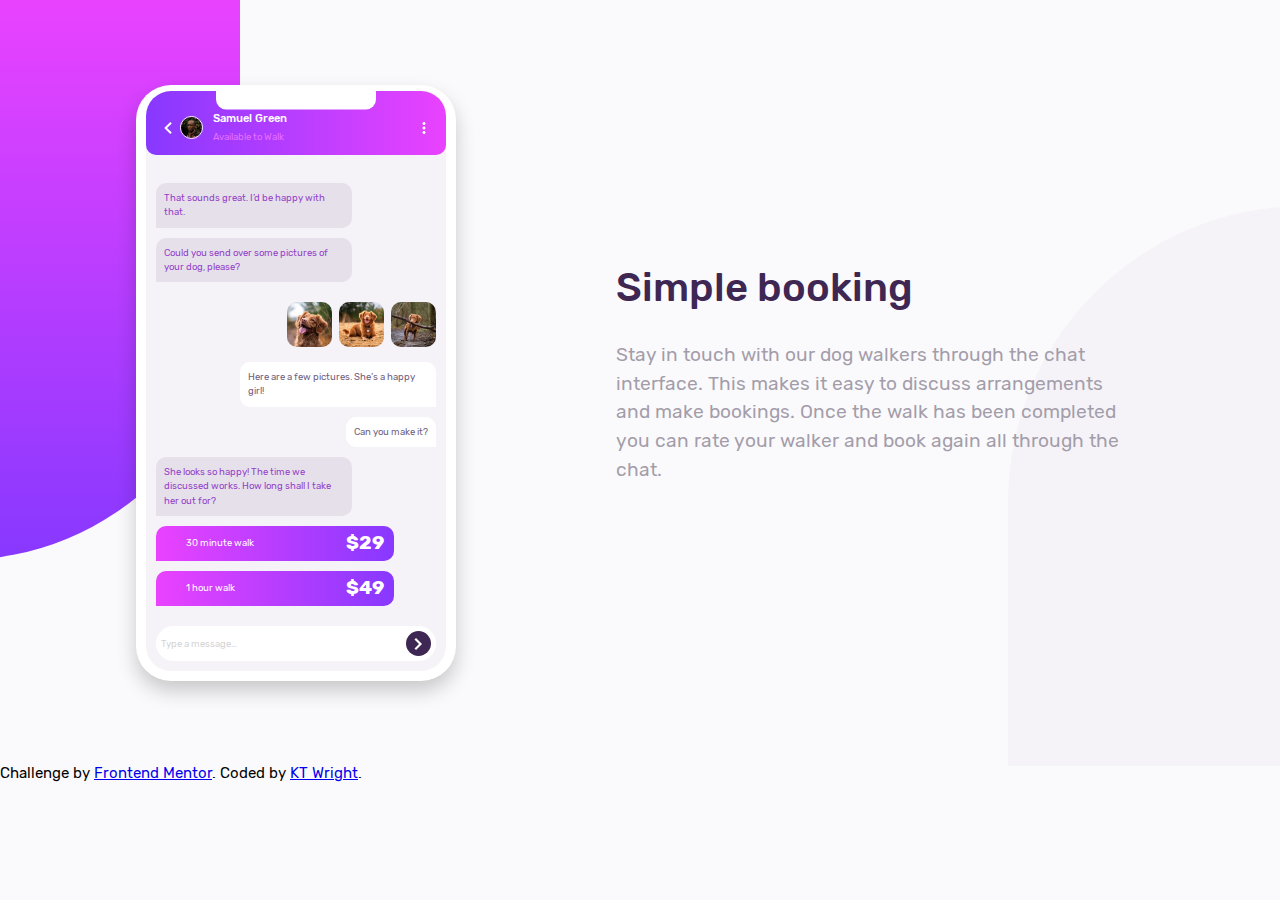
<file: chatapp/index.html>
<!DOCTYPE html>
<html lang="en">
<head>
    <meta charset="UTF-8">
    <meta name="viewport" content="width=device-width, initial-scale=1.0">
    <title>Simple Chat App</title>
    <link rel="stylesheet" href="./css/style.css">
</head>


<body>
    
    <div class="container">

        <div class="main">

            <div class="phone">

                <div class="wrap">

                    <div class="division"></div>

                    <div class="avatar">

                        <svg xmlns="http://www.w3.org/2000/svg" width="24" height="24" viewBox="0 0 24 24"><path d="M16.67 0l2.83 2.829-9.339 9.175 9.339 9.167-2.83 2.829-12.17-11.996z"/></svg>

                        
                        
                        <img src="./images/avatar.jpg" alt="avatar">

                        <div class="more--detail">

                            <h3> Samuel Green</h3>
                            <p>Available to Walk</p>
                        
                        </div>    

                        <svg class="position" xmlns="http://www.w3.org/2000/svg" width="24" height="24" viewBox="0 0 24 24"><path d="M12 18c1.657 0 3 1.343 3 3s-1.343 3-3 3-3-1.343-3-3 1.343-3 3-3zm0-9c1.657 0 3 1.343 3 3s-1.343 3-3 3-3-1.343-3-3 1.343-3 3-3zm0-9c1.657 0 3 1.343 3 3s-1.343 3-3 3-3-1.343-3-3 1.343-3 3-3z"/></svg>

                    </div>


                    <div class="conversation">

                        <div class="question question1">

                            <p>That sounds great. I’d be happy with that.</p>

                        </div>

                        <div class="question question2">

                            <p>Could you send over some pictures of your dog, please?</p>
            
                        </div>

                        <div class="dog--pictures">
                        
                            <img src="./images/dog-image-1.jpg" alt="dog-image-1">
                            <img src="./images/dog-image-2.jpg" alt="dog-image-2">
                            <img src="./images/dog-image-3.jpg" alt="dog-image-3">

                        </div>

                        <div class="answer answer1">

                            <p>Here are a few pictures. She’s a happy girl!</p>
            
                        </div>

                        <div class="answer answer2">

                            <p>Can you make it?</p>
            
                        </div>

                        <div class="question question3">

                            <p>She looks so happy! The time we discussed works. How long shall I take her out for?</p>
            
                        </div>

                        <div class="choice choice1">

                            <span class="circle"></span> <p>30 minute walk </p><span class="price"> $29</span>

                        </div>

                        <div class="choice choice2">

                            <span class="circle"></span> <p>1 hour walk </p><span class="price"> $49</span>

                        </div>

                        <div class="message" >

                            <p>Type a message…</p> <div class="send"> <svg xmlns="http://www.w3.org/2000/svg" width="24" height="24" viewBox="0 0 24 24"><path d="M5 3l3.057-3 11.943 12-11.943 12-3.057-3 9-9z"/></svg></div>

                        </div>


                    </div>    

                </div>    
                
            </div>
            
            <div class="info"> 

                <h1>Simple booking</h1>

                <p>Stay in touch with our dog walkers through the chat interface. This makes it easy to 
                    discuss arrangements and make bookings. Once the walk has been completed you can rate 
                    your walker and book again all through the chat.
                </p>

            </div>  
         
        </div>    

    </div>    

    <div class="attribution">
        Challenge by <a href="https://www.frontendmentor.io?ref=challenge" target="_blank">Frontend Mentor</a>. Coded by
        <a href="https://github.com/travis242">KT Wright</a>.
    </div>

</body>
</html>
</file>
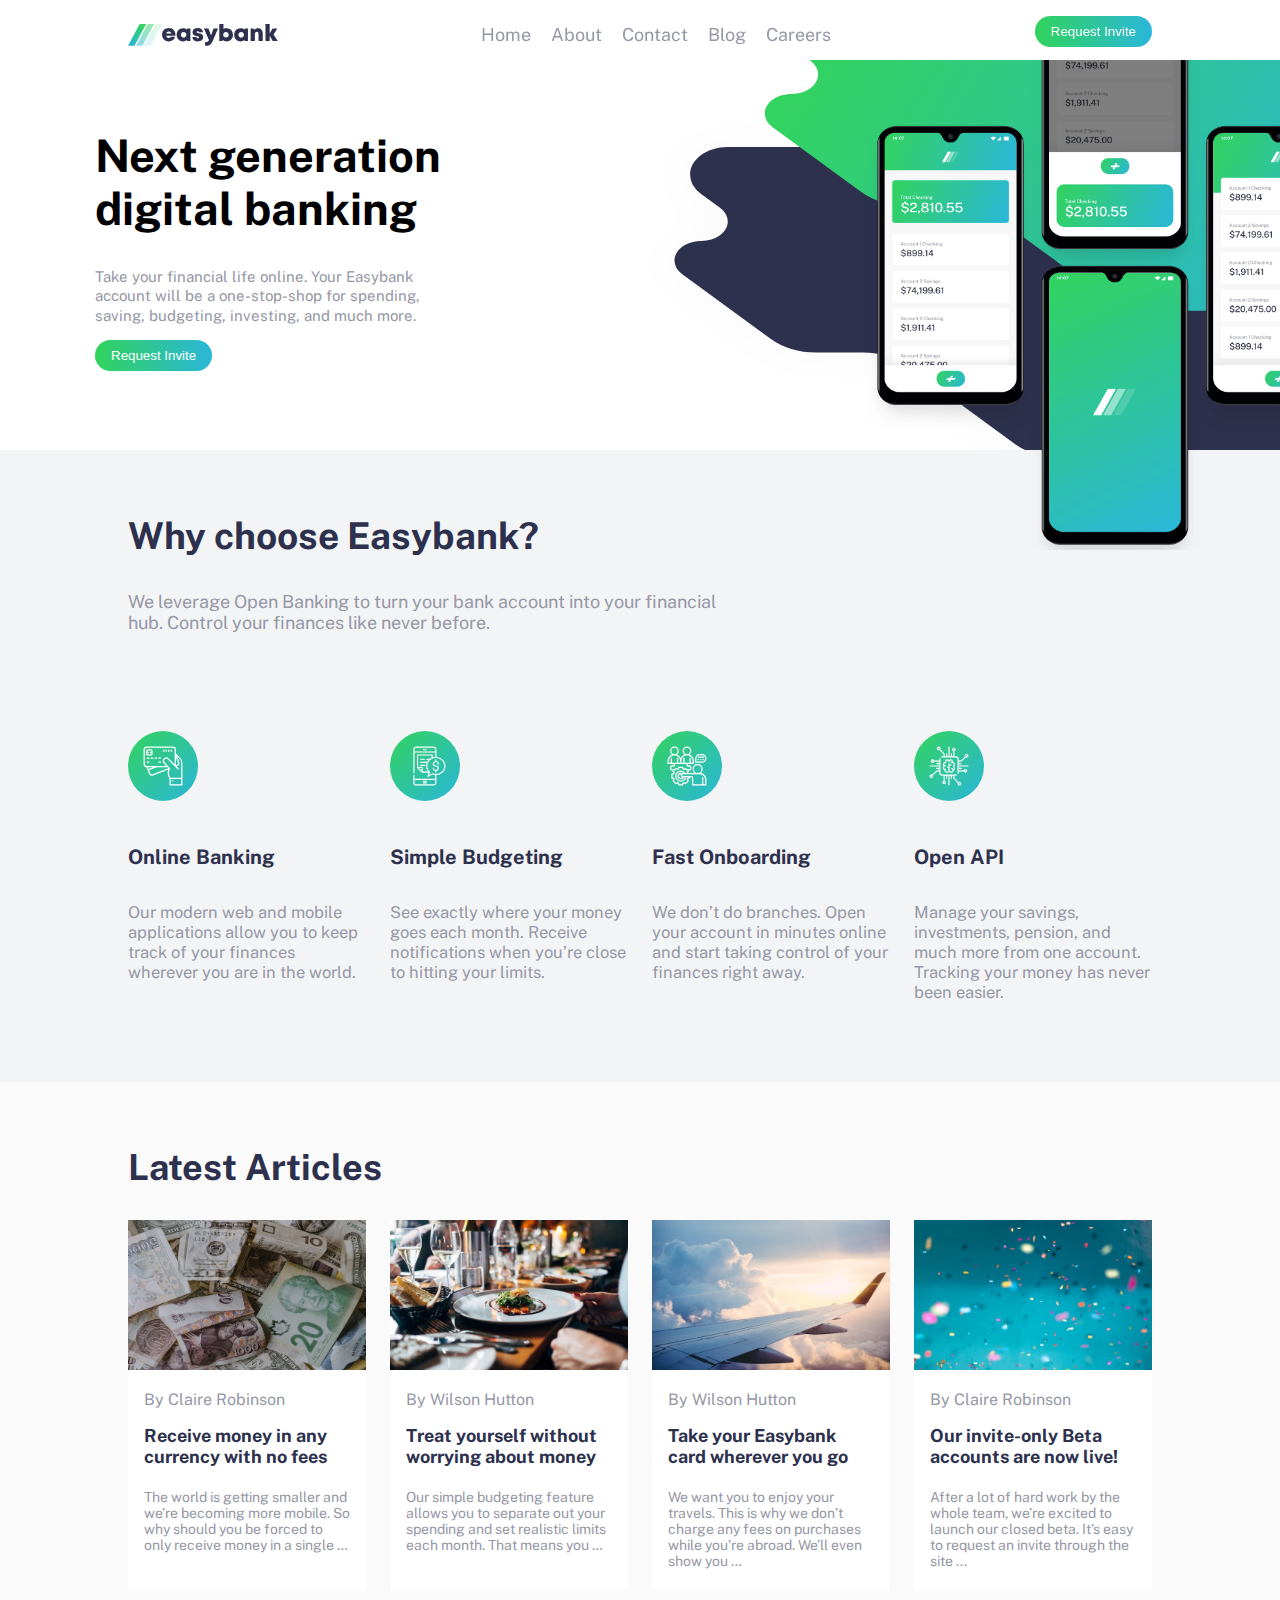
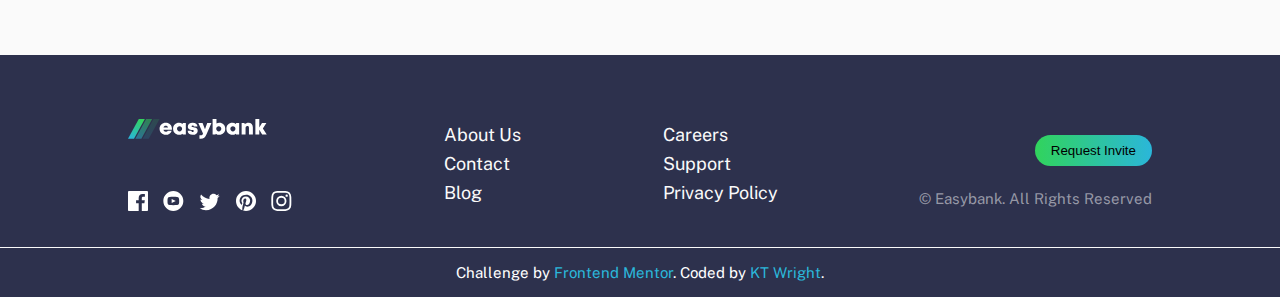
<file: easybank/index.html>
<!DOCTYPE html>
<html lang="en">

<head>
    <meta charset="UTF-8">
    <meta name="viewport" content="width=device-width, initial-scale=1.0">
    <!-- displays site properly based on user's device -->

    <link rel="icon" type="image/png" sizes="32x32" href="./images/favicon-32x32.png">
    <link href="https://fonts.googleapis.com/css2?family=Public+Sans:wght@300;400;700&display=swap" rel="stylesheet">
    <link rel="stylesheet" href="style.css">

    <title>Easybank Landing Page</title>

</head>

<body>

    <!-- Header & Nav -->
    <header>
        <div class="container">
            <div class="header-content">
                <div class="logo">
                    <img src="./images/logo.svg" alt="">
                </div>
                <button class="btn header-btn">Request Invite</button>
                <nav class="nav hide-on-sm">
                    <ul>
                        <li><a href="#">Home</a></li>
                        <li><a href="#">About</a></li>
                        <li><a href="#">Contact</a></li>
                        <li><a href="#">Blog</a></li>
                        <li><a href="#">Careers</a></li>
                    </ul>
                </nav>

                <div class="toggle">
                    <img class="hamburger hide-on-lg" src="./images/icon-hamburger.svg" alt="">
                    <img class="close" src="./images/icon-close.svg" alt="">
                </div>
            </div>
        </div>
    </header>

    <!-- Side Nav -->
    <div class="sideNav hide-on-lg">
        <ul class="sideNav-content">
            <li><a href="#">Home</a></li>
            <li><a href="#">About</a></li>
            <li><a href="#">Contact</a></li>
            <li><a href="#">Blog</a></li>
            <li><a href="#">Careers</a></li>
        </ul>
    </div>

    <!-- Main -->
    <main class="main">
        <div>
            <div class="main-content">
                <img class="main-img" src="./images/image-mockups.png" alt="">
                <div class="next">
                    <h1>Next generation digital banking</h1>
                    <p>Take your financial life online. Your Easybank account will be a one-stop-shop for spending, saving, budgeting, investing, and much more.</p>
                    <button class="btn main-btn">Request Invite</button>
                </div>
            </div>
        </div>
    </main>

    <!-- Section -->
    <section class="section">
        <div class="container">
            <div class="section-content">
                <h1>Why choose Easybank?</h1>
                <p>We leverage Open Banking to turn your bank account into your financial hub. Control your finances like never before.</p>
                <div class="grid">
                    <div class="grid-1">
                        <img src="./images/icon-online.svg" alt="">
                        <h3>Online Banking</h3>
                        <p>Our modern web and mobile applications allow you to keep track of your finances wherever you are in the world.</p>
                    </div>
                    <div class="grid-1">
                        <img src="./images/icon-budgeting.svg" alt="">
                        <h3>Simple Budgeting</h3>
                        <p>See exactly where your money goes each month. Receive notifications when you’re close to hitting your limits.</p>
                    </div>
                    <div class="grid-1">
                        <img src="./images/icon-onboarding.svg" alt="">
                        <h3>Fast Onboarding</h3>
                        <p>We don’t do branches. Open your account in minutes online and start taking control of your finances right away.</p>
                    </div>
                    <div class="grid-1">
                        <img src="./images/icon-api.svg" alt="">
                        <h3>Open API</h3>
                        <p>Manage your savings, investments, pension, and much more from one account. Tracking your money has never been easier.</p>
                    </div>
                </div>
            </div>
        </div>
    </section>

    <!-- Latest Articles -->
    <aside class="articles">
        <div class="container">
            <div class="articles-content">
                <h1>Latest Articles</h1>
                <div class="grid">
                    <div class="grid-2">
                        <img src="./images/image-currency.jpg" alt="">
                        <small>By Claire Robinson</small>
                        <h3>Receive money in any currency with no fees</h3>
                        <p>The world is getting smaller and we’re becoming more mobile. So why should you be forced to only receive money in a single …</p>
                    </div>
                    <div class="grid-2">
                        <img src="./images/image-restaurant.jpg" alt="">
                        <small>By Wilson Hutton</small>
                        <h3>Treat yourself without worrying about money</h3>
                        <p>Our simple budgeting feature allows you to separate out your spending and set realistic limits each month. That means you …</p>
                    </div>
                    <div class="grid-2">
                        <img src="./images/image-plane.jpg" alt="">
                        <small>By Wilson Hutton</small>
                        <h3>Take your Easybank card wherever you go</h3>
                        <p>We want you to enjoy your travels. This is why we don’t charge any fees on purchases while you’re abroad. We’ll even show you …</p>
                    </div>
                    <div class="grid-2">
                        <img src="./images/image-confetti.jpg" alt="">
                        <small>By Claire Robinson</small>
                        <h3>Our invite-only Beta accounts are now live!</h3>
                        <p>After a lot of hard work by the whole team, we’re excited to launch our closed beta. It’s easy to request an invite through the site ...</p>
                    </div>
                </div>
            </div>
        </div>
    </aside>

    <footer>
        <div class="container">
            <div class="footer-content">
                <div class="footer-logo">
                    <svg class="footer-svg" xmlns="http://www.w3.org/2000/svg" width="139" height="20">
                        <defs>
                            <linearGradient id="a" x1="72.195%" x2="17.503%" y1="0%" y2="100%">
                                <stop offset="0%" stop-color="#33D35E" />
                                <stop offset="100%" stop-color="#2AB6D9" />
                            </linearGradient>
                        </defs>
                        <g fill="none" fill-rule="evenodd">
                            <path fill="var(--white)" fill-rule="nonzero"
                                d="M37.754 15.847c2.852 0 5.152-1.622 5.952-4.216h-3.897c-.376.665-1.14 1.066-2.055 1.066-1.237 0-2.065-.674-2.32-1.978h8.44c.051-.352.081-.694.081-1.037 0-3.335-2.537-5.95-6.201-5.95-3.568 0-6.175 2.564-6.175 6.049 0 3.473 2.628 6.066 6.175 6.066zm2.344-7.297h-4.596c.317-1.129 1.11-1.749 2.252-1.749 1.181 0 2 .613 2.344 1.75zm10.946 7.296c1.32 0 2.5-.434 3.43-1.188l.336.804h3.027V4.093h-2.919l-.4.88c-.94-.775-2.135-1.222-3.474-1.222-3.476 0-5.961 2.505-5.961 6.026 0 3.533 2.485 6.07 5.961 6.07zm.524-3.467c-1.467 0-2.545-1.108-2.545-2.593 0-1.475 1.069-2.583 2.545-2.583 1.466 0 2.544 1.108 2.544 2.583 0 1.485-1.078 2.593-2.544 2.593zm13.123 3.467c3.02 0 5.025-1.554 5.025-3.93 0-2.883-2.387-3.256-4.183-3.575-1.08-.193-1.95-.344-1.95-.99 0-.527.422-.838 1.05-.838.71 0 1.197.337 1.197 1.063h3.667c-.044-2.303-1.92-3.843-4.816-3.843-2.912 0-4.854 1.47-4.854 3.75 0 2.757 2.337 3.289 4.1 3.574 1.092.181 1.952.368 1.952 1.024 0 .587-.543.88-1.116.88-.742 0-1.32-.383-1.32-1.214h-3.77c.036 2.463 1.919 4.1 5.018 4.1zm8.1 3.858c2.936 0 4.344-1.257 5.877-4.736l4.764-10.863h-4.206l-2.249 6.263-2.412-6.263H70.31l4.698 10.43c-.53 1.414-.983 1.804-2.48 1.804H71.45v3.365h1.341zm18.504-3.858c3.5 0 5.973-2.515 5.973-6.048S94.796 3.75 91.295 3.75a5.332 5.332 0 00-2.825.784V0H84.6v15.474h2.897l.37-.844c.923.771 2.102 1.216 3.428 1.216zm-.523-3.467c-1.467 0-2.545-1.108-2.545-2.58 0-1.486 1.078-2.594 2.545-2.594 1.466 0 2.544 1.108 2.544 2.593 0 1.473-1.087 2.58-2.544 2.58zm13.598 3.467c1.32 0 2.5-.434 3.43-1.188l.336.804h3.027V4.093h-2.918l-.401.88c-.939-.775-2.135-1.222-3.474-1.222-3.476 0-5.96 2.505-5.96 6.026 0 3.533 2.484 6.07 5.96 6.07zm.524-3.467c-1.467 0-2.545-1.108-2.545-2.593 0-1.475 1.07-2.583 2.545-2.583 1.467 0 2.545 1.108 2.545 2.583 0 1.485-1.078 2.593-2.545 2.593zm12.653 3.095V9.403c0-1.447.702-2.3 1.923-2.3.986 0 1.483.657 1.483 1.98v6.39h3.915V8.543c0-2.897-1.733-4.773-4.373-4.773-1.47 0-2.733.565-3.58 1.508l-.537-1.172h-2.747v11.369h3.916zm13.748 0v-4.808l2.848 4.808h4.616l-3.902-5.95 3.543-5.419h-4.397l-2.708 4.454V0h-3.916v15.474h3.916z" />
                            <g fill="url(#a)">
                                <path d="M10.802 0L0 19.704h5.986L16.789 0z" />
                                <path opacity=".5" d="M18.171 0L7.368 19.704h5.986L24.157 0z" />
                                <path opacity=".15" d="M25.539 0L14.737 19.704h5.986L31.525 0z" />
                            </g>
                        </g>
                    </svg>
                    <ul class="icons">
                        <li>
                            <svg xmlns="http://www.w3.org/2000/svg" width="20" height="20">
                                <path class="fill" fill="#FFF"
                                    d="M18.896 0H1.104C.494 0 0 .494 0 1.104v17.793C0 19.506.494 20 1.104 20h9.58v-7.745H8.076V9.237h2.606V7.01c0-2.583 1.578-3.99 3.883-3.99 1.104 0 2.052.082 2.329.119v2.7h-1.598c-1.254 0-1.496.597-1.496 1.47v1.928h2.989l-.39 3.018h-2.6V20h5.098c.608 0 1.102-.494 1.102-1.104V1.104C20 .494 19.506 0 18.896 0z" />
                            </svg></li>
                        <li>
                            <svg xmlns="http://www.w3.org/2000/svg" width="21" height="20">
                                <path class="fill" fill="#FFF"
                                    d="M10.333 0c-5.522 0-10 4.478-10 10 0 5.523 4.478 10 10 10 5.523 0 10-4.477 10-10 0-5.522-4.477-10-10-10zm3.701 14.077c-1.752.12-5.653.12-7.402 0C4.735 13.947 4.514 13.018 4.5 10c.014-3.024.237-3.947 2.132-4.077 1.749-.12 5.651-.12 7.402 0 1.898.13 2.118 1.059 2.133 4.077-.015 3.024-.238 3.947-2.133 4.077zM8.667 8.048l4.097 1.949-4.097 1.955V8.048z" />
                            </svg></li>
                        <li>
                            <svg xmlns="http://www.w3.org/2000/svg" width="21" height="18">
                                <path class="fill" fill="#FFF"
                                    d="M20.667 2.797a8.192 8.192 0 01-2.357.646 4.11 4.11 0 001.804-2.27 8.22 8.22 0 01-2.606.996A4.096 4.096 0 0014.513.873c-2.649 0-4.595 2.472-3.997 5.038a11.648 11.648 0 01-8.457-4.287 4.109 4.109 0 001.27 5.478A4.086 4.086 0 011.47 6.59c-.045 1.901 1.317 3.68 3.29 4.075a4.113 4.113 0 01-1.853.07 4.106 4.106 0 003.834 2.85 8.25 8.25 0 01-6.075 1.7 11.616 11.616 0 006.29 1.843c7.618 0 11.922-6.434 11.662-12.205a8.354 8.354 0 002.048-2.124z" />
                            </svg></li>
                        <li>
                            <svg xmlns="http://www.w3.org/2000/svg" width="20" height="20">
                                <path class="fill" fill="#FFF"
                                    d="M10 0C4.478 0 0 4.477 0 10c0 4.237 2.636 7.855 6.356 9.312-.088-.791-.167-2.005.035-2.868.182-.78 1.172-4.97 1.172-4.97s-.299-.6-.299-1.486c0-1.39.806-2.428 1.81-2.428.852 0 1.264.64 1.264 1.408 0 .858-.545 2.14-.828 3.33-.236.995.5 1.807 1.48 1.807 1.778 0 3.144-1.874 3.144-4.58 0-2.393-1.72-4.068-4.177-4.068-2.845 0-4.515 2.135-4.515 4.34 0 .859.331 1.781.745 2.281a.3.3 0 01.069.288l-.278 1.133c-.044.183-.145.223-.335.134-1.249-.581-2.03-2.407-2.03-3.874 0-3.154 2.292-6.052 6.608-6.052 3.469 0 6.165 2.473 6.165 5.776 0 3.447-2.173 6.22-5.19 6.22-1.013 0-1.965-.525-2.291-1.148l-.623 2.378c-.226.869-.835 1.958-1.244 2.621.937.29 1.931.446 2.962.446 5.522 0 10-4.477 10-10S15.522 0 10 0z" />
                            </svg></li>
                        <li>
                            <svg xmlns="http://www.w3.org/2000/svg" width="21" height="20">
                                <path class="fill" fill="#FFF"
                                    d="M10.333 1.802c2.67 0 2.987.01 4.042.059 2.71.123 3.976 1.409 4.1 4.099.048 1.054.057 1.37.057 4.04 0 2.672-.01 2.988-.058 4.042-.124 2.687-1.386 3.975-4.099 4.099-1.055.048-1.37.058-4.042.058-2.67 0-2.986-.01-4.04-.058-2.717-.124-3.976-1.416-4.1-4.1-.048-1.054-.058-1.37-.058-4.041 0-2.67.01-2.986.058-4.04.124-2.69 1.387-3.977 4.1-4.1 1.054-.048 1.37-.058 4.04-.058zm0-1.802C7.618 0 7.278.012 6.211.06 2.579.227.56 2.242.394 5.877.345 6.944.334 7.284.334 10s.011 3.057.06 4.123c.166 3.632 2.181 5.65 5.816 5.817 1.068.048 1.408.06 4.123.06 2.716 0 3.057-.012 4.124-.06 3.628-.167 5.651-2.182 5.816-5.817.049-1.066.06-1.407.06-4.123s-.011-3.056-.06-4.122C20.11 2.249 18.093.228 14.458.06 13.39.01 13.049 0 10.333 0zm0 4.865a5.135 5.135 0 100 10.27 5.135 5.135 0 000-10.27zm0 8.468a3.333 3.333 0 110-6.666 3.333 3.333 0 010 6.666zm5.339-9.87a1.2 1.2 0 10-.001 2.4 1.2 1.2 0 000-2.4z" />
                            </svg></li>
                    </ul>
                </div>
                <ul class="link-1">
                    <li>About Us</li>
                    <li>Contact</li>
                    <li>Blog</li>
                </ul>
                <ul class="link-2">
                    <li>Careers</li>
                    <li>Support</li>
                    <li>Privacy Policy</li>
                </ul>
                <div class="btn-cpy">
                    <button class="btn btn-footer">Request Invite</button>
                    <div>
                        <small>© Easybank. All Rights Reserved</small>
                    </div>
                </div>
            </div>
        </div>
    </footer>
    <div class="attribution">
        Challenge by <a href="https://www.frontendmentor.io?ref=challenge" target="_blank">Frontend Mentor</a>. Coded by
        <a href="https://github.com/travis242">KT Wright</a>.
    </div>

    <script src="main.js"></script>
</body>

</html>
</file>
<file: chatapp/css/style.css>
*{
    box-sizing: border-box;
    margin: 0;
    padding: 0;
}

@font-face{
    font-family: "rubik";
    src: url("../fonts/Rubik-Bold.ttf");
    font-weight: 700;
}

@font-face{
    font-family: "rubik";
    src: url("../fonts/Rubik-Medium.ttf");
    font-weight: 500;
}

@font-face{
    font-family: "rubik";
    src: url("../fonts/Rubik-Regular.ttf");
    font-weight: 400;
}

html{
    font-size:16px;
}

body{
    font-family: "rubik";
    font-weight: 400; 
    font-size: 0.6rem;
    line-height: 150%;
    background-color:  hsl(270, 17%, 98%);
}

svg{
    height: 12px;
}

svg path{
    fill: hsl(0, 0%, 100%);
}

.container{
    display: flex;
}

div.attribution {
    font-size: 15px;
}

.main{
    display: flex;
    flex-direction: row;
    position: relative;
    justify-content: center;
    align-items: center;
    overflow-x: hidden;   
    padding: 85px 0;
}

.phone{
    padding: 10px;
    width: 20rem;
    background-color: hsl(0, 0%, 100%);
    border-radius: 35px;
    position: relative;
    z-index: 1;
    box-shadow: 0 10px 20px rgba(0, 0,0, 0.20);
}

.wrap{
    background-color:  hsl(270, 20%, 96%);
    border-radius: 25px;
}

.division{
    background-color:hsl(0, 0%, 100%);
    width: 10rem;
    height: 1.5rem;
    margin: 0 auto;
    transform: translateY(-40%);
    border-bottom-left-radius:10px;
    border-bottom-right-radius: 10px;
    position: relative;
    z-index: 1;
}

.avatar{
    position: relative;
    bottom: 1.75rem;
    border-radius: 25px 25px 10px 10px; 
    padding: 20px 10px 10px 10px;
    display: flex;
    align-items: center;
    background:linear-gradient(to left,hsl(293, 100%, 63%), hsl(264, 100%, 61%));
}

.avatar img{
    height: 23px;
    width: 23px;
    border-radius: 50%;
    border: 1px solid hsl(0, 0%, 100%);;
}

.position{
    margin-left: auto;
}

.more--detail{
    color: hsl(0, 0%, 100%);
    margin-left: 10px;   
}

.more--detail h3{
    font-family: "rubik";
    font-weight: 500;
}

.more--detail p{
    margin-top: 5px;
    color: hsl(289, 100%, 72%);
}


.conversation{
    display: flex;
    flex-direction: column;
    padding: 0 10px;
}

.question{
    background-color: hsl(270, 20%, 90%);
    color: hsl(276, 55%, 52%);
    padding: 8px;
    border-radius: 10px 10px 10px 0;
    max-width: 70%;
    margin-bottom: 10px;
}

.dog--pictures{
    max-width: 68%;
    align-self: flex-end;
    margin-top: 10px;
    margin-bottom: 10px;
    animation: message 0.8s ease-in-out 7s backwards;
}

.dog--pictures img{
    height: 45px;
    width: 45px;
    border-radius: 10px;
    margin-left: 5px;
}

.answer{
    background-color:hsl(0, 0%, 100%);
    color: hsl(271, 15%, 43%);
    padding: 8px;
    border-radius: 10px 10px 0 10px;
    max-width: 70%;
    margin-bottom: 10px;
    align-self: flex-end;
}


.choice{
    background:linear-gradient(to right,hsl(293, 100%, 63%), hsl(264, 100%, 61%));
    color: hsl(0, 0%, 100%);
    display: flex;
    padding: 10px;
    width: 85%;
    border-radius: 10px 10px 10px 0;
    margin-bottom: 10px;
}

.choice p{
    margin-left: 5px;
}

.circle{
    content:"";
    width: 15px;
    height: 15px;
    border-radius: 50%;
    border:1px solid hsl(293, 100%, 63%);
}

.price{
    font-weight: 700;
    font-size: 1.2rem;
    margin-left: auto
}

.message{
    display: flex;
    align-items: center;
    justify-content: space-between;
    background-color: hsl(0, 0%, 100%);
    color: lightgrey;
    width: 100%;
    padding:5px;
    border-radius: 30px;
    margin: 10px 0;

}

.send{
    width: 25px;
    height: 25px;
    border-radius: 50%;
    background-color:hsl(271, 36%, 24%);
    display: flex;
    align-items: center;
}


.info{
    display: flex;
    flex-direction: column;
    justify-content: center;
    padding: 10px;
    width: 42%;
    margin-left: 150px;
    height: 50%;   

}

.info h1{
    font-family: "rubik";
    font-weight: 500;
    font-size: 2.5rem;
    color:hsl(271, 36%, 24%); 
    margin-bottom: 45px;
}


.info p{
    color: hsl(270, 7%, 64%);
    font-size: 1.2rem;
    line-height: 150%;
}



.main::before {
  content: '';
  position: absolute;
  top: 0;
  left: -20rem;
  height: 35rem;
  width: 35rem;
  border-bottom-left-radius: 1000px;
  border-bottom-right-radius: 1000px;
  background:linear-gradient(to bottom,hsl(293, 100%, 63%), hsl(264, 100%, 61%));
}


.main::after {
    content: '';
    position: absolute;
    bottom: 0;
    right: -20rem;
    height: 35rem;
    width:37rem;
    border-top-left-radius: 1000px;
    border-top-right-radius: 1000px;
    background-color: hsl(270, 20%, 96%);
    z-index: -5;
}

/*loading*/

@keyframes message{
    0% {
        transform: translateX(-5%);
        visibility: hidden;
        opacity: 0;
    }

    100% {
        transform: translateX(0);
        visibility: visible;
        opacity: 1;
    }
}

@keyframes choice{
    0%{
        transform: rotate(0deg);
        visibility: hidden;
        opacity: 0;
    }

    100%{
        transform: rotate(360deg);
        visibility: visible;
        opacity: 1;
    }
}


.question1{

    transform: translateX(0%);
    animation: message 0.8s ease-in-out .5s backwards;
}

.question2{
    
    transform: translateX(0%);
    animation: message 0.8s ease-in-out 3s backwards;
}

.question3{

    transform: translateX(0%);
    animation: message 0.8s ease-in-out 13s backwards;

}

.answer1{

    transform: translateX(0%);
    animation: message 0.8s ease-in-out 9s backwards;

}


.answer2{

    transform: translateX(0%);
    animation: message 0.8s ease-in-out 11s backwards;

}

.choice1{
    transform: rotate(360deg);
    animation:choice 0.5s ease-out 16s backwards;
}

.choice2{
    transform: rotate(360deg);
    animation:choice 0.5s ease-out 18s backwards;
}


@media only screen and ( max-width:835px){

    .container{
        display: flex;
        flex-direction: column;
        align-items: center;
        height: 100%;
    }


    .main{
        flex-direction: column;
        align-items: center;
        height: 100%;  
        padding: 0;           
    }

    
    .info{
        display: block;
        text-align: center;
        width: 100%;
        margin-top: 70px;
        margin-left: 0;
    }
    
    .info p{
        padding: 0 45px;
    }

    .main::after{
        display: none;
    }


}
</file>
<file: easybank/style.css>
body {
    font-family: 'Public Sans', sans-serif;
    font-size: 18px;
    margin: 0;
    padding: 0;
}

:root {
    --dark-blue: hsl(233, 26%, 24%);
    --line-green: hsl(136, 65%, 51%);
    --bright-cyan: hsl(192, 70%, 51%);
    --grayish-blue: hsl(233, 8%, 62%);
    --light-grayish-blue: hsl(220, 16%, 96%);
    --very-light-gray: hsl(0, 0%, 98%);
    --white: hsl(0, 0%, 100%);
}

.container {
    width: 90%;
    overflow: hidden;
    margin: auto;
}

* {
    box-sizing: border-box;
}

h1,
h2,
h3,
h4,
h5,
h6 {
    margin: 0;
    padding: 0;
}

img {
    width: 100%;
    margin: 0;
    padding: 0;
}

ul {
    margin: 0;
    padding: 0;
}

li {
    list-style: none;
    margin: 0;
    padding: 0;
}

a {
    text-decoration: none;
    color: inherit;
    margin: 0;
    padding: 0;
}

.hide-on-sm {
    display: none;
}

.hide-on-lg {
    display: block;
}

.btn {
    padding: 0.5rem 1rem;
    border-radius: 50px;
    border: none;
    outline: none;
}

.header-btn {
    display: none;
}


/* Header & Nav */

header {
    background: var(--white);
    position: fixed;
    z-index: 1000;
    width: 100%;
    height: 50px;
}

.header-content {
    padding: 1rem 0;
}

.header-content .logo img {
    width: 100px;
    float: left;
}

.toggle {
    float: right;
    padding-top: .2rem;
    position: relative;
    cursor: pointer;
}

.toggle img {
    width: 15px;
}

.toggle .close {
    position: absolute;
    top: 0;
    right: 0;
    display: none;
    transition: all 0.5s;
}

.display .hamburger {
    display: none;
}

.display .close {
    display: block;
}

.sideNav {
    position: fixed;
    margin: auto;
    width: 100%;
    height: 0;
    background: rgba(0, 0, 0, 0.1);
    z-index: 1;
    transition: all 0.5s;
    overflow: hidden;
}

.sideNav-visible {
    height: 100%;
}

.sideNav .sideNav-content {
    background: var(--white);
    width: 90%;
    margin: 4rem auto;
    padding: 1rem 0;
    text-align: center;
    border-radius: 5px;
}

.sideNav .sideNav-content li {
    color: var(--dark-blue);
    padding: .5rem 0;
}

.sideNav .sideNav-content li:hover {
    color: var(--grayish-blue);
}


/* Main */

.main {
    background: url('./images/bg-intro-mobile.svg') no-repeat top right;
    background-color: var(--very-light-gray);
    background-size: 100%;
    height: 100%;
    width: 100%;
}

.main-content {
    padding-top: 0rem;
    text-align: center;
    position: relative;
    top: -50px;
    width: 350px;
    margin: auto;
}

.main-content p {
    font-size: 15px;
}

.main-btn {
    color: var(--white);
    background: linear-gradient(to right, var(--line-green), var(--bright-cyan));
    cursor: pointer;
    transition: opacity 0.5s ease-in-out;
}

.main-btn:hover {
    opacity: 0.6;
}

.attribution {
    font-size: 10px;
    text-align: center;
    padding: 1rem 0;
    margin: 0;
    color: var(--white);
    background: var(--dark-blue);
    border-top: solid 1px var(--very-light-gray);
}

.attribution a {
    color: var(--bright-cyan);
}


/* Section */

.section {
    padding: 4rem 0;
    width: 100%;
    text-align: center;
    background: var(--light-grayish-blue);
}

.section-content h1 {
    font-size: 45px;
    padding-bottom: 1rem;
    color: var(--dark-blue);
}

.section-content>p {
    font-size: 15px;
    color: var(--grayish-blue);
    padding-bottom: 2.5rem;
}

.section-content img {
    width: 80px;
    padding: 2.5rem 0;
}

.section-content .grid h3 {
    padding-bottom: 1rem;
    color: var(--dark-blue);
    font-size: 25px;
}

.section-content .grid p {
    font-size: 15px;
    color: var(--grayish-blue);
}


/* Articles */

.articles {
    padding: 4rem 0;
    width: 100%;
    background: var(--very-light-gray);
    text-align: center;
}

.articles-content h1 {
    font-size: 35px;
    padding-bottom: 2rem;
    color: var(--dark-blue);
}

.articles-content .grid .grid-2 {
    text-align: left;
    background: var(--white);
}

.articles-content .grid img {
    height: 150px;
}

.articles-content .grid small {
    display: block;
    padding: 1rem;
    color: var(--grayish-blue);
}

.articles-content .grid h3 {
    color: var(--dark-blue);
    padding: 0 1rem;
    font-size: 18px;
}

.articles-content .grid p {
    font-size: 13px;
    color: var(--grayish-blue);
    padding: .5rem 1rem 1.5rem 1rem;
}


/* Footer */

footer {
    padding: 4rem 0 2rem 0;
    color: var(--very-light-gray);
    background: var(--dark-blue);
}

footer .footer-content {
    text-align: center;
}

footer .footer-svg {
    margin-bottom: 2rem;
}

footer .icons li {
    display: inline;
    padding-left: .7rem;
    cursor: pointer;
}

.fill:hover {
    fill: var(--line-green) !important;
}

footer .link-1 {
    margin-top: 2rem;
}

footer .link-1 li,
.link-2 li {
    padding-bottom: 1rem;
    cursor: pointer;
}

footer .link-1 li:hover,
.link-2 li:hover {
    color: var(--line-green);
}

footer .btn-cpy .btn-footer {
    margin-top: .5rem;
    margin-bottom: 1.5rem;
    background: linear-gradient(to right, var(--line-green), var(--bright-cyan));
    cursor: pointer;
    transition: all 0.5s ease-in-out;
}

footer .btn-cpy .btn-footer:hover {
    opacity: 0.6;
}

footer .btn-cpy small {
    color: var(--grayish-blue);
}


/* Media Queries */

@media screen and (min-width: 400px) {
    .main {
        background: url('./images/bg-intro-mobile.svg') no-repeat top right;
        background-color: var(--very-light-gray);
        background-size: 100%;
        height: 100%;
        width: 100%;
    }
    .main-content {
        text-align: center;
    }
    .main-content h1 {
        padding-top: 2rem;
        font-size: 40px;
    }
    .section-content h1 {
        font-size: 50px;
    }
    .section-content>p {
        font-size: 20px;
    }
    .section-content .grid h3 {
        font-size: 30px;
    }
    .section-content .grid p {
        font-size: 20px;
        color: var(--grayish-blue);
    }
    .articles-content h1 {
        font-size: 40px;
    }
    .articles-content .grid img {
        height: 200px;
    }
    .articles-content .grid small {
        display: block;
        padding: 1rem;
        color: var(--grayish-blue);
        font-size: large;
    }
    .articles-content .grid h3 {
        color: var(--dark-blue);
        padding: 0 1rem;
        font-size: 25px;
    }
    .articles-content .grid p {
        font-size: 18px;
        color: var(--grayish-blue);
        padding: .5rem 1rem 1.5rem 1rem;
    }
}

@media screen and (min-width: 500px) {
    .main-content {
        width: 450px;
        margin: auto;
    }
    .main-content h1 {
        font-size: 55px;
        margin-bottom: 2rem;
    }
    .section-content h1 {
        font-size: 55px;
    }
    .section-content>p {
        font-size: 25px;
    }
    .section-content .grid h3 {
        font-size: 30px;
    }
    .section-content .grid p {
        font-size: 25px;
        color: var(--grayish-blue);
    }
    .articles-content h1 {
        font-size: 45px;
    }
    .articles-content .grid img {
        height: 220px;
    }
    .articles-content .grid small {
        display: block;
        padding: 1rem;
        color: var(--grayish-blue);
        font-size: large;
    }
    .articles-content .grid h3 {
        color: var(--dark-blue);
        padding: 0 1rem;
        font-size: 35px;
    }
    .articles-content .grid p {
        font-size: 25px;
        color: var(--grayish-blue);
        padding: .5rem 1rem 1.5rem 1rem;
    }
}

@media screen and (min-width: 600px) {
    .main-content {
        width: 550px;
        margin: auto;
    }
    .section-content h1 {
        font-size: 70px;
    }
    .section-content>p {
        font-size: 35px;
    }
    .section-content .grid img {
        width: 100px;
    }
    .section-content .grid h3 {
        font-size: 40px;
    }
    .section-content .grid p {
        font-size: 35px;
    }
    .articles-content h1 {
        font-size: 55px;
    }
    .articles-content .grid img {
        height: 300px;
    }
    .articles-content .grid small {
        display: block;
        padding: 1rem;
        color: var(--grayish-blue);
        font-size: large;
    }
    .articles-content .grid h3 {
        color: var(--dark-blue);
        padding: 0 1rem;
        font-size: 45px;
    }
    .articles-content .grid p {
        font-size: 30px;
        color: var(--grayish-blue);
        padding: .5rem 1rem 1.5rem 1rem;
    }
}

@media screen and (min-width: 1000px) {
    .container {
        width: 80%;
    }
    .hide-on-sm {
        display: block;
    }
    .hide-on-lg {
        display: none;
    }
    .display .close {
        display: none;
    }
    header {
        background: var(--white);
        position: fixed;
        z-index: 1000;
        width: 100%;
        height: 60px;
    }
    .header-content {
        padding: 1rem 0;
    }
    .header-content .logo img {
        width: 150px;
        float: left;
        padding: .5rem 0;
    }
    .header-btn {
        display: inline;
        float: right;
        background: linear-gradient(to right, var(--line-green), var(--bright-cyan));
        color: var(--white);
        cursor: pointer;
        transition: opacity 0.5s ease-in-out;
    }
    .header-btn:hover {
        opacity: 0.6;
    }
    .header-content nav {
        text-align: center;
        margin: 0;
        padding: .5rem 0;
    }
    .header-content .nav li {
        display: inline;
        padding: 0 .5rem;
        color: var(--grayish-blue);
    }
    .header-content .nav a:hover {
        border-bottom: 2px solid var(--line-green);
        display: inline-block;
        padding-bottom: 1rem;
        color: var(--dark-blue)
    }
    .main {
        background: url('./images/bg-intro-desktop.svg') no-repeat;
        background-position: top 0px right -40%;
        background-size: 65% 110%;
        height: 450px;
        position: relative;
    }
    .main-content {
        padding-top: 0;
        text-align: left;
        position: relative;
        display: flex;
        flex-direction: row-reverse;
        align-items: center;
        justify-content: center;
        overflow: hidden;
        width: 100%;
    }
    .main-content img {
        position: relative;
        top: 0;
        right: -180px;
        width: 500px;
        height: 600px;
    }
    .main-content h1 {
        padding-top: 0;
        width: 350px;
        font-size: 45px;
    }
    .main-content p {
        width: 335px;
        line-height: 1.3;
        color: var(--grayish-blue);
    }
    .grid {
        display: grid;
        grid-template-columns: repeat(4, 1fr);
        grid-column-gap: 1.5rem;
    }
    .section {
        padding: 4rem 0;
        text-align: left;
    }
    .section-content h1 {
        font-size: 37px;
        padding-bottom: 1rem;
    }
    .section-content>p {
        width: 600px;
        font-size: 18px;
        padding-bottom: 2.5rem;
    }
    .section-content .grid img {
        width: 70px;
        padding-bottom: 2.5rem;
    }
    .section-content .grid h3 {
        padding-bottom: 1rem;
        color: var(--dark-blue);
        font-size: 20px;
    }
    .section-content .grid p {
        font-size: 13px;
        color: var(--grayish-blue);
    }
    .articles {
        padding: 4rem 0;
        text-align: left;
    }
    .articles-content h1 {
        font-size: 36px;
        padding-bottom: 2rem;
    }
    .articles-content .grid .grid-2 {
        background: var(--white);
    }
    .articles-content .grid img {
        height: 150px;
    }
    .articles-content .grid small {
        display: block;
        padding: 1rem;
        font-size: initial;
        color: var(--grayish-blue);
    }
    .articles-content .grid h3 {
        color: var(--dark-blue);
        padding: 0 1rem;
        font-size: 15px;
    }
    .articles-content .grid p {
        font-size: 11px;
        color: var(--grayish-blue);
        padding: .5rem 1rem;
    }
    footer {
        padding: 4rem 0 2rem 0;
        color: var(--very-light-gray);
    }
    footer .footer-content {
        display: flex;
        justify-content: space-between;
        align-items: center;
        text-align: left;
    }
    footer .footer-svg {
        margin-bottom: 3rem;
    }
    footer .icons li {
        display: inline;
        margin-right: .7rem;
        cursor: pointer;
        padding-left: 0;
    }
    .fill:hover {
        fill: var(--line-green) !important;
    }
    footer .link-1 {
        margin-top: 0;
    }
    footer .link-1 li,
    .link-2 li {
        padding-bottom: 0.5rem;
    }
    footer .link-1 li:hover,
    .link-2 li:hover {
        color: var(--line-green);
    }
    footer .btn-cpy .btn-footer {
        float: right;
        margin-bottom: 1.5rem;
        background: linear-gradient(to right, var(--line-green), var(--bright-cyan));
        cursor: pointer;
        transition: all 0.5s ease-in-out;
    }
    footer .btn-cpy .btn-footer:hover {
        opacity: 0.6;
    }
    footer .btn-cpy small {
        float: right;
        color: var(--grayish-blue);
    }
    .attribution {
        font-size: 15px;
    }
}

@media screen and (min-width: 1200px) {
    .main-content {
        padding-top: 0;
        text-align: left;
        position: relative;
        display: flex;
        flex-direction: row-reverse;
        align-items: center;
        justify-content: space-around;
        margin: auto;
        overflow: hidden;
    }
    .main-content img {
        position: relative;
        top: 20px;
        right: -180px;
        width: 500px;
        height: 600px;
    }
    .main-content h1 {
        width: 400px;
        font-size: 45px;
    }
    .main-content p {
        width: 335px;
        color: var(--grayish-blue);
    }
    .section-content .grid h3 {
        padding-bottom: 1rem;
    }
    .section-content .grid p {
        font-size: 16.5px;
    }
    .articles-content .grid h3 {
        font-size: 18px;
    }
    .articles-content .grid p {
        font-size: 14px;
        color: var(--grayish-blue);
        padding: .5rem 1rem;
    }
}

@media screen and (min-width: 1400px) {
    .main {
        height: 500px;
    }
    .main-content {
        padding-top: 0;
        text-align: left;
        overflow: hidden;
    }
    .main-content img {
        width: 500px;
        height: 650px;
    }
    .main-content h1 {
        width: 500px;
        font-size: 60px;
    }
    .main-content p {
        font-size: 20px;
        width: 455px;
        color: var(--grayish-blue);
    }
    .section-content h1 {
        font-size: 40px;
        padding-bottom: 1rem;
    }
    .section-content>p {
        width: 650px;
        font-size: 20px;
        padding-bottom: 2.5rem;
    }
    .section-content .grid h3 {
        font-size: 30px;
        padding-bottom: 1rem;
    }
    .section-content .grid p {
        font-size: 19px;
    }
    .articles-content h1 {
        font-size: 45px;
    }
    .articles-content .grid h3 {
        font-size: 20px;
    }
    .articles-content .grid p {
        font-size: 16.5px;
        color: var(--grayish-blue);
        padding: .5rem 1rem;
    }
}
</file>
